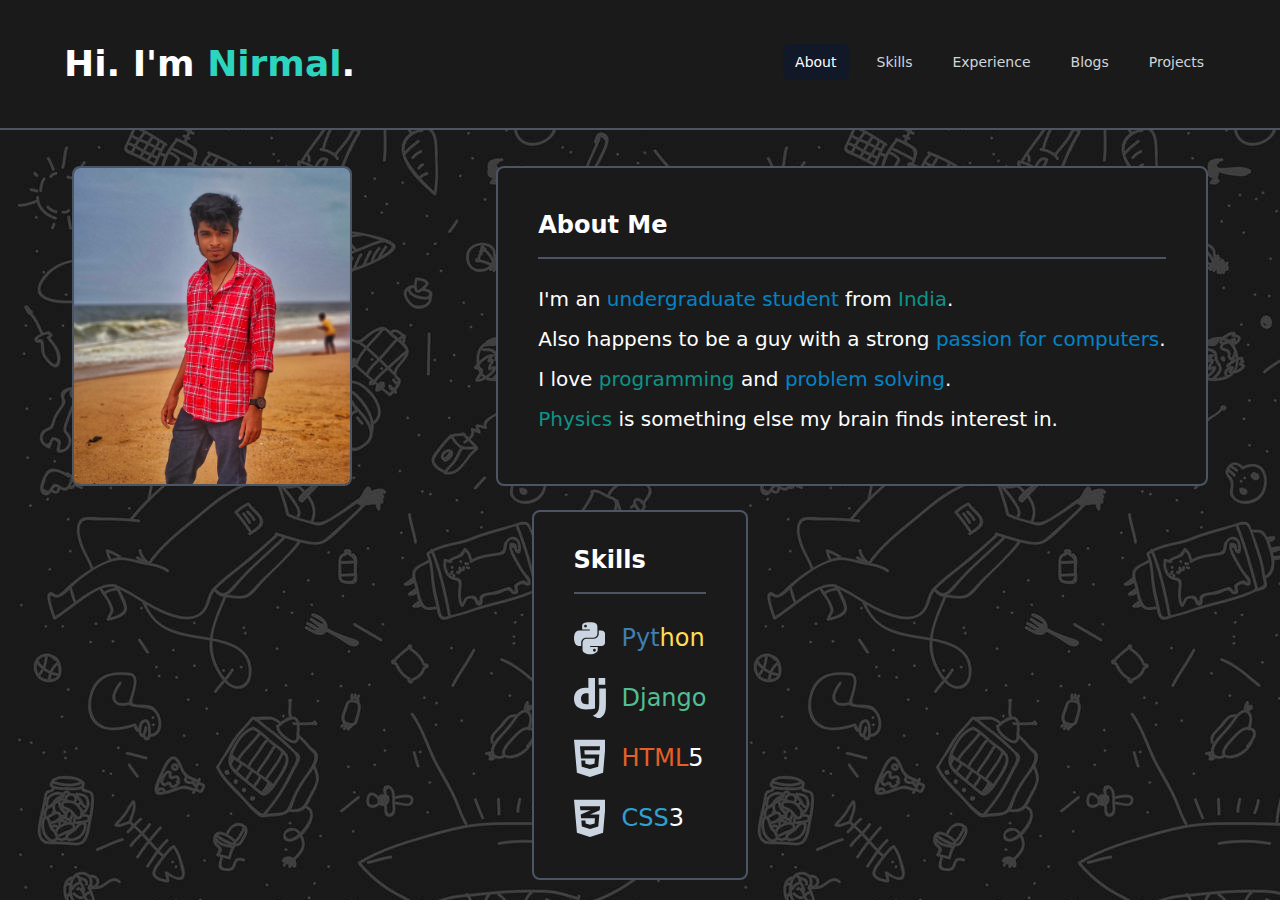
<file: index.html>
<!DOCTYPE html>
<html lang="en">
  <head>
    <meta charset="UTF-8" />
    <meta http-equiv="X-UA-Compatible" content="IE=edge" />
    <meta name="viewport" content="width=device-width, initial-scale=1.0" />

    <!-- tailwind css link -->

    <link href="./css/output.css" rel="stylesheet" />

    <!-- ... -->

    <title>Portfolio : Nirmal S</title>
  </head>
  <body class="bg-[url('../images/background.jpg')]">
    <!-- navbar -->

    <nav class="p-5 lg:p-8 border-b-2 border-gray-600 bg-[#1a1a1a]">
      <!-- desktop view -->

      <div class="mx-auto max-w-7xl px-2 sm:px-6 lg:px-8">
        <!-- main nav content -->

        <div class="relative flex h-16 items-center justify-between">
          <div
            class="flex flex-1 justify-between items-center sm:items-stretch"
          >
            <!-- nav heading -->

            <div class="text-4xl font-bold block">
              <span class="text-white"
                >Hi. I'm <span class="text-teal-400">Nirmal</span>.</span
              >
            </div>

            <!-- ... -->

            <div class="hidden ml-5 md:block">
              <div class="flex space-x-4">
                <!-- About link -->

                <a
                  href="#about"
                  class="bg-gray-900 text-white px-3 py-2 rounded-md text-sm font-medium"
                  aria-current="page"
                  >About</a
                >

                <!-- Skills link -->

                <a
                  href="#"
                  class="text-gray-300 hover:bg-gray-700 hover:text-white px-3 py-2 rounded-md text-sm font-medium"
                  >Skills</a
                >

                <!-- Experience link -->

                <a
                  href="#"
                  class="text-gray-300 hover:bg-gray-700 hover:text-white px-3 py-2 rounded-md text-sm font-medium"
                  >Experience</a
                >

                <!-- Blogs link -->

                <a
                  href="#"
                  class="text-gray-300 hover:bg-gray-700 hover:text-white px-3 py-2 rounded-md text-sm font-medium"
                  >Blogs</a
                >

                <!-- Projects -->

                <a
                  href="#"
                  class="text-gray-300 hover:bg-gray-700 hover:text-white px-3 py-2 rounded-md text-sm font-medium"
                  >Projects</a
                >
              </div>
            </div>
          </div>
          <div class="flex items-center md:hidden">
            <button
              type="button"
              class="inline-flex items-center justify-center rounded-md p-2 text-gray-400 hover:bg-gray-700 hover:text-white focus:outline-none focus:ring-2 focus:ring-inset focus:ring-white"
              aria-controls="mobile-menu"
              aria-expanded="false"
              onclick="openNav()"
            >
              <span class="sr-only">Open main menu</span>

              <svg
                class="block h-6 w-6"
                fill="none"
                viewBox="0 0 24 24"
                stroke-width="1.5"
                stroke="currentColor"
                aria-hidden="true"
              >
                <path
                  stroke-linecap="round"
                  stroke-linejoin="round"
                  d="M3.75 6.75h16.5M3.75 12h16.5m-16.5 5.25h16.5"
                />
              </svg>

              <svg
                class="hidden h-6 w-6"
                fill="none"
                viewBox="0 0 24 24"
                stroke-width="1.5"
                stroke="currentColor"
                aria-hidden="true"
              >
                <path
                  stroke-linecap="round"
                  stroke-linejoin="round"
                  d="M6 18L18 6M6 6l12 12"
                />
              </svg>
            </button>
          </div>
        </div>
      </div>

      <!-- Mobile menu, show/hide based on menu state -->

      <div class="md:hidden hidden" id="mobile-menu">
        <div class="space-y-1 px-2 pt-2 pb-3">
          <!-- About link -->

          <a
            href="#"
            class="bg-gray-900 text-white block px-3 py-2 rounded-md text-base font-medium"
            aria-current="page"
            >About</a
          >

          <!-- Skills link -->

          <a
            href="#"
            class="text-gray-300 hover:bg-gray-700 hover:text-white block px-3 py-2 rounded-md text-base font-medium"
            >Skills</a
          >

          <!-- Experience link -->

          <a
            href="#"
            class="text-gray-300 hover:bg-gray-700 hover:text-white block px-3 py-2 rounded-md text-base font-medium"
            >Experience</a
          >

          <!-- Blogs link -->

          <a
            href="#"
            class="text-gray-300 hover:bg-gray-700 hover:text-white block px-3 py-2 rounded-md text-base font-medium"
            >Blogs</a
          >

          <!-- Projects link -->

          <a
            href="#"
            class="text-gray-300 hover:bg-gray-700 hover:text-white block px-3 py-2 rounded-md text-base font-medium"
            >Projects</a
          >

          <!-- ... -->
        </div>
      </div>

      <!-- ... -->
    </nav>

    <!-- main content -->

    <main class="mx-auto max-w-7xl mt-6">
      <!-- About section -->

      <section class="flex justify-around flex-wrap" id="about">
        <img
          class="rounded-lg h-80 m-3 border-2 border-gray-600"
          src="./images/nirmal.jpeg"
          alt=""
        />
        <div
          class="flex justify-center items-center rounded-lg bg-[#1a1a1a] m-3 p-4 border-2 border-gray-600"
        >
          <div class="px-4 py-5 sm:px-6 text-white">
            <h3
              class="text-2xl font-semibold leading-6 pb-5 border-b-2 border-gray-600"
            >
              About Me
            </h3>
            <div>
              <ul class="list-none text-xl leading-loose mt-5">
                <li>
                  I'm an
                  <span class="text-sky-600 font-medium"
                    >undergraduate student</span
                  >
                  from <span class="text-teal-600 font-medium">India</span>.
                </li>
                <li>
                  Also happens to be a guy with a strong
                  <span class="text-sky-600 font-medium"
                    >passion for computers</span
                  >.
                </li>
                <li>
                  I love
                  <span class="text-teal-600 font-medium">programming</span> and
                  <span class="text-sky-600 font-medium">problem solving</span>.
                </li>
                <li>
                  <span class="text-teal-600 font-medium">Physics</span> is
                  something else my brain finds interest in.
                </li>
              </ul>
            </div>
          </div>
        </div>
      </section>

      <!-- ... -->

      <section class="flex justify-around flex-wrap" id="skills">
        <div
          class="flex justify-center items-center rounded-lg bg-[#1a1a1a] m-3 p-4 border-2 border-gray-600"
        >
          <div class="px-4 py-5 sm:px-6 text-white">
            <h3
              class="text-2xl font-semibold leading-6 pb-5 border-b-2 border-gray-600"
            >
              Skills
            </h3>
            <div>
              <ul class="list-none text-2xl leading-loose mt-5">
                <li class="flex gap-4 items-center pb-3">
                  <div class="w-8">
                    <svg
                      xmlns="http://www.w3.org/2000/svg"
                      viewBox="0 0 448 512"
                    >
                      <!--! Font Awesome Pro 6.3.0 by @fontawesome - https://fontawesome.com License - https://fontawesome.com/license (Commercial License) Copyright 2023 Fonticons, Inc. -->
                      <path
                        fill="#cbd5e1"
                        d="M439.8 200.5c-7.7-30.9-22.3-54.2-53.4-54.2h-40.1v47.4c0 36.8-31.2 67.8-66.8 67.8H172.7c-29.2 0-53.4 25-53.4 54.3v101.8c0 29 25.2 46 53.4 54.3 33.8 9.9 66.3 11.7 106.8 0 26.9-7.8 53.4-23.5 53.4-54.3v-40.7H226.2v-13.6h160.2c31.1 0 42.6-21.7 53.4-54.2 11.2-33.5 10.7-65.7 0-108.6zM286.2 404c11.1 0 20.1 9.1 20.1 20.3 0 11.3-9 20.4-20.1 20.4-11 0-20.1-9.2-20.1-20.4.1-11.3 9.1-20.3 20.1-20.3zM167.8 248.1h106.8c29.7 0 53.4-24.5 53.4-54.3V91.9c0-29-24.4-50.7-53.4-55.6-35.8-5.9-74.7-5.6-106.8.1-45.2 8-53.4 24.7-53.4 55.6v40.7h106.9v13.6h-147c-31.1 0-58.3 18.7-66.8 54.2-9.8 40.7-10.2 66.1 0 108.6 7.6 31.6 25.7 54.2 56.8 54.2H101v-48.8c0-35.3 30.5-66.4 66.8-66.4zm-6.7-142.6c-11.1 0-20.1-9.1-20.1-20.3.1-11.3 9-20.4 20.1-20.4 11 0 20.1 9.2 20.1 20.4s-9 20.3-20.1 20.3z"
                      />
                    </svg>
                  </div>
                  <div>
                    <span class="text-[#407eaf] font-medium">Pyt</span
                    ><span class="text-[#ffdd54] font-medium">hon</span>
                  </div>
                </li>
                <li class="flex gap-4 items-center pb-3">
                  <div class="w-8">
                    <svg
                      xmlns="http://www.w3.org/2000/svg"
                      viewBox="0 0 256 326"
                    >
                      <g fill="#cbd5e1">
                        <path
                          d="M114.784 0h53.278v244.191c-27.29 5.162-47.38 7.193-69.117 7.193C33.873 251.316 0 222.245 0 166.412c0-53.795 35.93-88.708 91.608-88.708 8.64 0 15.222.68 23.176 2.717V0zm1.867 124.427c-6.24-2.038-11.382-2.717-17.965-2.717-26.947 0-42.512 16.437-42.512 45.243 0 28.046 14.88 43.532 42.17 43.532 5.896 0 10.696-.332 18.307-1.351v-84.707z"
                        />
                        <path
                          d="M255.187 84.26v122.263c0 42.105-3.154 62.353-12.411 79.81-8.64 16.783-20.022 27.366-43.541 39.055l-49.438-23.297c23.519-10.93 34.901-20.588 42.17-35.327 7.61-15.072 10.01-32.529 10.01-78.445V84.261h53.21zM196.608 0h53.278v54.135h-53.278V0z"
                        />
                      </g>
                    </svg>
                  </div>
                  <span class="text-[#51be95] font-medium">Django</span>
                </li>
                <li class="flex gap-4 items-center pb-3">
                  <div class="w-8">
                    <svg
                      xmlns="http://www.w3.org/2000/svg"
                      viewBox="0 0 384 512"
                    >
                      <!--! Font Awesome Pro 6.3.0 by @fontawesome - https://fontawesome.com License - https://fontawesome.com/license (Commercial License) Copyright 2023 Fonticons, Inc. -->
                      <path
                        fill="#cbd5e1"
                        d="M0 32l34.9 395.8L191.5 480l157.6-52.2L384 32H0zm308.2 127.9H124.4l4.1 49.4h175.6l-13.6 148.4-97.9 27v.3h-1.1l-98.7-27.3-6-75.8h47.7L138 320l53.5 14.5 53.7-14.5 6-62.2H84.3L71.5 112.2h241.1l-4.4 47.7z"
                      />
                    </svg>
                  </div>
                  <div>
                    <span class="text-[#e56027] font-medium">HTML</span
                    ><span class="text-white font-medium">5</span>
                  </div>
                </li>
                <li class="flex gap-4 items-center">
                  <div class="w-8">
                    <svg
                      xmlns="http://www.w3.org/2000/svg"
                      viewBox="0 0 384 512"
                    >
                      <!--! Font Awesome Pro 6.3.0 by @fontawesome - https://fontawesome.com License - https://fontawesome.com/license (Commercial License) Copyright 2023 Fonticons, Inc. -->
                      <path
                        fill="#cbd5e1"
                        d="M0 32l34.9 395.8L192 480l157.1-52.2L384 32H0zm313.1 80l-4.8 47.3L193 208.6l-.3.1h111.5l-12.8 146.6-98.2 28.7-98.8-29.2-6.4-73.9h48.9l3.2 38.3 52.6 13.3 54.7-15.4 3.7-61.6-166.3-.5v-.1l-.2.1-3.6-46.3L193.1 162l6.5-2.7H76.7L70.9 112h242.2z"
                      />
                    </svg>
                  </div>
                  <div>
                    <span class="text-[#30a0d1] font-medium">CSS</span
                    ><span class="text-white font-medium">3</span>
                  </div>
                </li>
              </ul>
            </div>
          </div>
        </div>
      </section>
    </main>

    <!-- ... -->

    <!-- javascript link -->
    <script src="./js/app.js"></script>
  </body>
</html>
</file>
<file: css/output.css>
/*
! tailwindcss v3.2.7 | MIT License | https://tailwindcss.com
*/

/*
1. Prevent padding and border from affecting element width. (https://github.com/mozdevs/cssremedy/issues/4)
2. Allow adding a border to an element by just adding a border-width. (https://github.com/tailwindcss/tailwindcss/pull/116)
*/

*,
::before,
::after {
  box-sizing: border-box;
  /* 1 */
  border-width: 0;
  /* 2 */
  border-style: solid;
  /* 2 */
  border-color: #e5e7eb;
  /* 2 */
}

::before,
::after {
  --tw-content: '';
}

/*
1. Use a consistent sensible line-height in all browsers.
2. Prevent adjustments of font size after orientation changes in iOS.
3. Use a more readable tab size.
4. Use the user's configured `sans` font-family by default.
5. Use the user's configured `sans` font-feature-settings by default.
*/

html {
  line-height: 1.5;
  /* 1 */
  -webkit-text-size-adjust: 100%;
  /* 2 */
  -moz-tab-size: 4;
  /* 3 */
  -o-tab-size: 4;
     tab-size: 4;
  /* 3 */
  font-family: ui-sans-serif, system-ui, -apple-system, BlinkMacSystemFont, "Segoe UI", Roboto, "Helvetica Neue", Arial, "Noto Sans", sans-serif, "Apple Color Emoji", "Segoe UI Emoji", "Segoe UI Symbol", "Noto Color Emoji";
  /* 4 */
  font-feature-settings: normal;
  /* 5 */
}

/*
1. Remove the margin in all browsers.
2. Inherit line-height from `html` so users can set them as a class directly on the `html` element.
*/

body {
  margin: 0;
  /* 1 */
  line-height: inherit;
  /* 2 */
}

/*
1. Add the correct height in Firefox.
2. Correct the inheritance of border color in Firefox. (https://bugzilla.mozilla.org/show_bug.cgi?id=190655)
3. Ensure horizontal rules are visible by default.
*/

hr {
  height: 0;
  /* 1 */
  color: inherit;
  /* 2 */
  border-top-width: 1px;
  /* 3 */
}

/*
Add the correct text decoration in Chrome, Edge, and Safari.
*/

abbr:where([title]) {
  -webkit-text-decoration: underline dotted;
          text-decoration: underline dotted;
}

/*
Remove the default font size and weight for headings.
*/

h1,
h2,
h3,
h4,
h5,
h6 {
  font-size: inherit;
  font-weight: inherit;
}

/*
Reset links to optimize for opt-in styling instead of opt-out.
*/

a {
  color: inherit;
  text-decoration: inherit;
}

/*
Add the correct font weight in Edge and Safari.
*/

b,
strong {
  font-weight: bolder;
}

/*
1. Use the user's configured `mono` font family by default.
2. Correct the odd `em` font sizing in all browsers.
*/

code,
kbd,
samp,
pre {
  font-family: ui-monospace, SFMono-Regular, Menlo, Monaco, Consolas, "Liberation Mono", "Courier New", monospace;
  /* 1 */
  font-size: 1em;
  /* 2 */
}

/*
Add the correct font size in all browsers.
*/

small {
  font-size: 80%;
}

/*
Prevent `sub` and `sup` elements from affecting the line height in all browsers.
*/

sub,
sup {
  font-size: 75%;
  line-height: 0;
  position: relative;
  vertical-align: baseline;
}

sub {
  bottom: -0.25em;
}

sup {
  top: -0.5em;
}

/*
1. Remove text indentation from table contents in Chrome and Safari. (https://bugs.chromium.org/p/chromium/issues/detail?id=999088, https://bugs.webkit.org/show_bug.cgi?id=201297)
2. Correct table border color inheritance in all Chrome and Safari. (https://bugs.chromium.org/p/chromium/issues/detail?id=935729, https://bugs.webkit.org/show_bug.cgi?id=195016)
3. Remove gaps between table borders by default.
*/

table {
  text-indent: 0;
  /* 1 */
  border-color: inherit;
  /* 2 */
  border-collapse: collapse;
  /* 3 */
}

/*
1. Change the font styles in all browsers.
2. Remove the margin in Firefox and Safari.
3. Remove default padding in all browsers.
*/

button,
input,
optgroup,
select,
textarea {
  font-family: inherit;
  /* 1 */
  font-size: 100%;
  /* 1 */
  font-weight: inherit;
  /* 1 */
  line-height: inherit;
  /* 1 */
  color: inherit;
  /* 1 */
  margin: 0;
  /* 2 */
  padding: 0;
  /* 3 */
}

/*
Remove the inheritance of text transform in Edge and Firefox.
*/

button,
select {
  text-transform: none;
}

/*
1. Correct the inability to style clickable types in iOS and Safari.
2. Remove default button styles.
*/

button,
[type='button'],
[type='reset'],
[type='submit'] {
  -webkit-appearance: button;
  /* 1 */
  background-color: transparent;
  /* 2 */
  background-image: none;
  /* 2 */
}

/*
Use the modern Firefox focus style for all focusable elements.
*/

:-moz-focusring {
  outline: auto;
}

/*
Remove the additional `:invalid` styles in Firefox. (https://github.com/mozilla/gecko-dev/blob/2f9eacd9d3d995c937b4251a5557d95d494c9be1/layout/style/res/forms.css#L728-L737)
*/

:-moz-ui-invalid {
  box-shadow: none;
}

/*
Add the correct vertical alignment in Chrome and Firefox.
*/

progress {
  vertical-align: baseline;
}

/*
Correct the cursor style of increment and decrement buttons in Safari.
*/

::-webkit-inner-spin-button,
::-webkit-outer-spin-button {
  height: auto;
}

/*
1. Correct the odd appearance in Chrome and Safari.
2. Correct the outline style in Safari.
*/

[type='search'] {
  -webkit-appearance: textfield;
  /* 1 */
  outline-offset: -2px;
  /* 2 */
}

/*
Remove the inner padding in Chrome and Safari on macOS.
*/

::-webkit-search-decoration {
  -webkit-appearance: none;
}

/*
1. Correct the inability to style clickable types in iOS and Safari.
2. Change font properties to `inherit` in Safari.
*/

::-webkit-file-upload-button {
  -webkit-appearance: button;
  /* 1 */
  font: inherit;
  /* 2 */
}

/*
Add the correct display in Chrome and Safari.
*/

summary {
  display: list-item;
}

/*
Removes the default spacing and border for appropriate elements.
*/

blockquote,
dl,
dd,
h1,
h2,
h3,
h4,
h5,
h6,
hr,
figure,
p,
pre {
  margin: 0;
}

fieldset {
  margin: 0;
  padding: 0;
}

legend {
  padding: 0;
}

ol,
ul,
menu {
  list-style: none;
  margin: 0;
  padding: 0;
}

/*
Prevent resizing textareas horizontally by default.
*/

textarea {
  resize: vertical;
}

/*
1. Reset the default placeholder opacity in Firefox. (https://github.com/tailwindlabs/tailwindcss/issues/3300)
2. Set the default placeholder color to the user's configured gray 400 color.
*/

input::-moz-placeholder, textarea::-moz-placeholder {
  opacity: 1;
  /* 1 */
  color: #9ca3af;
  /* 2 */
}

input::placeholder,
textarea::placeholder {
  opacity: 1;
  /* 1 */
  color: #9ca3af;
  /* 2 */
}

/*
Set the default cursor for buttons.
*/

button,
[role="button"] {
  cursor: pointer;
}

/*
Make sure disabled buttons don't get the pointer cursor.
*/

:disabled {
  cursor: default;
}

/*
1. Make replaced elements `display: block` by default. (https://github.com/mozdevs/cssremedy/issues/14)
2. Add `vertical-align: middle` to align replaced elements more sensibly by default. (https://github.com/jensimmons/cssremedy/issues/14#issuecomment-634934210)
   This can trigger a poorly considered lint error in some tools but is included by design.
*/

img,
svg,
video,
canvas,
audio,
iframe,
embed,
object {
  display: block;
  /* 1 */
  vertical-align: middle;
  /* 2 */
}

/*
Constrain images and videos to the parent width and preserve their intrinsic aspect ratio. (https://github.com/mozdevs/cssremedy/issues/14)
*/

img,
video {
  max-width: 100%;
  height: auto;
}

/* Make elements with the HTML hidden attribute stay hidden by default */

[hidden] {
  display: none;
}

*, ::before, ::after {
  --tw-border-spacing-x: 0;
  --tw-border-spacing-y: 0;
  --tw-translate-x: 0;
  --tw-translate-y: 0;
  --tw-rotate: 0;
  --tw-skew-x: 0;
  --tw-skew-y: 0;
  --tw-scale-x: 1;
  --tw-scale-y: 1;
  --tw-pan-x:  ;
  --tw-pan-y:  ;
  --tw-pinch-zoom:  ;
  --tw-scroll-snap-strictness: proximity;
  --tw-ordinal:  ;
  --tw-slashed-zero:  ;
  --tw-numeric-figure:  ;
  --tw-numeric-spacing:  ;
  --tw-numeric-fraction:  ;
  --tw-ring-inset:  ;
  --tw-ring-offset-width: 0px;
  --tw-ring-offset-color: #fff;
  --tw-ring-color: rgb(59 130 246 / 0.5);
  --tw-ring-offset-shadow: 0 0 #0000;
  --tw-ring-shadow: 0 0 #0000;
  --tw-shadow: 0 0 #0000;
  --tw-shadow-colored: 0 0 #0000;
  --tw-blur:  ;
  --tw-brightness:  ;
  --tw-contrast:  ;
  --tw-grayscale:  ;
  --tw-hue-rotate:  ;
  --tw-invert:  ;
  --tw-saturate:  ;
  --tw-sepia:  ;
  --tw-drop-shadow:  ;
  --tw-backdrop-blur:  ;
  --tw-backdrop-brightness:  ;
  --tw-backdrop-contrast:  ;
  --tw-backdrop-grayscale:  ;
  --tw-backdrop-hue-rotate:  ;
  --tw-backdrop-invert:  ;
  --tw-backdrop-opacity:  ;
  --tw-backdrop-saturate:  ;
  --tw-backdrop-sepia:  ;
}

::backdrop {
  --tw-border-spacing-x: 0;
  --tw-border-spacing-y: 0;
  --tw-translate-x: 0;
  --tw-translate-y: 0;
  --tw-rotate: 0;
  --tw-skew-x: 0;
  --tw-skew-y: 0;
  --tw-scale-x: 1;
  --tw-scale-y: 1;
  --tw-pan-x:  ;
  --tw-pan-y:  ;
  --tw-pinch-zoom:  ;
  --tw-scroll-snap-strictness: proximity;
  --tw-ordinal:  ;
  --tw-slashed-zero:  ;
  --tw-numeric-figure:  ;
  --tw-numeric-spacing:  ;
  --tw-numeric-fraction:  ;
  --tw-ring-inset:  ;
  --tw-ring-offset-width: 0px;
  --tw-ring-offset-color: #fff;
  --tw-ring-color: rgb(59 130 246 / 0.5);
  --tw-ring-offset-shadow: 0 0 #0000;
  --tw-ring-shadow: 0 0 #0000;
  --tw-shadow: 0 0 #0000;
  --tw-shadow-colored: 0 0 #0000;
  --tw-blur:  ;
  --tw-brightness:  ;
  --tw-contrast:  ;
  --tw-grayscale:  ;
  --tw-hue-rotate:  ;
  --tw-invert:  ;
  --tw-saturate:  ;
  --tw-sepia:  ;
  --tw-drop-shadow:  ;
  --tw-backdrop-blur:  ;
  --tw-backdrop-brightness:  ;
  --tw-backdrop-contrast:  ;
  --tw-backdrop-grayscale:  ;
  --tw-backdrop-hue-rotate:  ;
  --tw-backdrop-invert:  ;
  --tw-backdrop-opacity:  ;
  --tw-backdrop-saturate:  ;
  --tw-backdrop-sepia:  ;
}

.sr-only {
  position: absolute;
  width: 1px;
  height: 1px;
  padding: 0;
  margin: -1px;
  overflow: hidden;
  clip: rect(0, 0, 0, 0);
  white-space: nowrap;
  border-width: 0;
}

.relative {
  position: relative;
}

.m-3 {
  margin: 0.75rem;
}

.mx-auto {
  margin-left: auto;
  margin-right: auto;
}

.ml-5 {
  margin-left: 1.25rem;
}

.mt-5 {
  margin-top: 1.25rem;
}

.mt-6 {
  margin-top: 1.5rem;
}

.block {
  display: block;
}

.flex {
  display: flex;
}

.inline-flex {
  display: inline-flex;
}

.hidden {
  display: none;
}

.h-16 {
  height: 4rem;
}

.h-6 {
  height: 1.5rem;
}

.h-80 {
  height: 20rem;
}

.w-6 {
  width: 1.5rem;
}

.w-8 {
  width: 2rem;
}

.max-w-7xl {
  max-width: 80rem;
}

.flex-1 {
  flex: 1 1 0%;
}

.list-none {
  list-style-type: none;
}

.flex-wrap {
  flex-wrap: wrap;
}

.items-center {
  align-items: center;
}

.justify-center {
  justify-content: center;
}

.justify-between {
  justify-content: space-between;
}

.justify-around {
  justify-content: space-around;
}

.gap-4 {
  gap: 1rem;
}

.space-x-4 > :not([hidden]) ~ :not([hidden]) {
  --tw-space-x-reverse: 0;
  margin-right: calc(1rem * var(--tw-space-x-reverse));
  margin-left: calc(1rem * calc(1 - var(--tw-space-x-reverse)));
}

.space-y-1 > :not([hidden]) ~ :not([hidden]) {
  --tw-space-y-reverse: 0;
  margin-top: calc(0.25rem * calc(1 - var(--tw-space-y-reverse)));
  margin-bottom: calc(0.25rem * var(--tw-space-y-reverse));
}

.rounded-lg {
  border-radius: 0.5rem;
}

.rounded-md {
  border-radius: 0.375rem;
}

.border-2 {
  border-width: 2px;
}

.border-b-2 {
  border-bottom-width: 2px;
}

.border-gray-600 {
  --tw-border-opacity: 1;
  border-color: rgb(75 85 99 / var(--tw-border-opacity));
}

.bg-\[\#1a1a1a\] {
  --tw-bg-opacity: 1;
  background-color: rgb(26 26 26 / var(--tw-bg-opacity));
}

.bg-gray-900 {
  --tw-bg-opacity: 1;
  background-color: rgb(17 24 39 / var(--tw-bg-opacity));
}

.bg-\[url\(\'\.\.\/images\/background\.jpg\'\)\] {
  background-image: url('../images/background.jpg');
}

.p-2 {
  padding: 0.5rem;
}

.p-4 {
  padding: 1rem;
}

.p-5 {
  padding: 1.25rem;
}

.px-2 {
  padding-left: 0.5rem;
  padding-right: 0.5rem;
}

.px-3 {
  padding-left: 0.75rem;
  padding-right: 0.75rem;
}

.px-4 {
  padding-left: 1rem;
  padding-right: 1rem;
}

.py-2 {
  padding-top: 0.5rem;
  padding-bottom: 0.5rem;
}

.py-5 {
  padding-top: 1.25rem;
  padding-bottom: 1.25rem;
}

.pb-3 {
  padding-bottom: 0.75rem;
}

.pb-5 {
  padding-bottom: 1.25rem;
}

.pt-2 {
  padding-top: 0.5rem;
}

.text-2xl {
  font-size: 1.5rem;
  line-height: 2rem;
}

.text-4xl {
  font-size: 2.25rem;
  line-height: 2.5rem;
}

.text-base {
  font-size: 1rem;
  line-height: 1.5rem;
}

.text-sm {
  font-size: 0.875rem;
  line-height: 1.25rem;
}

.text-xl {
  font-size: 1.25rem;
  line-height: 1.75rem;
}

.font-bold {
  font-weight: 700;
}

.font-medium {
  font-weight: 500;
}

.font-semibold {
  font-weight: 600;
}

.leading-6 {
  line-height: 1.5rem;
}

.leading-loose {
  line-height: 2;
}

.text-\[\#30a0d1\] {
  --tw-text-opacity: 1;
  color: rgb(48 160 209 / var(--tw-text-opacity));
}

.text-\[\#407eaf\] {
  --tw-text-opacity: 1;
  color: rgb(64 126 175 / var(--tw-text-opacity));
}

.text-\[\#51be95\] {
  --tw-text-opacity: 1;
  color: rgb(81 190 149 / var(--tw-text-opacity));
}

.text-\[\#e56027\] {
  --tw-text-opacity: 1;
  color: rgb(229 96 39 / var(--tw-text-opacity));
}

.text-\[\#ffdd54\] {
  --tw-text-opacity: 1;
  color: rgb(255 221 84 / var(--tw-text-opacity));
}

.text-gray-300 {
  --tw-text-opacity: 1;
  color: rgb(209 213 219 / var(--tw-text-opacity));
}

.text-gray-400 {
  --tw-text-opacity: 1;
  color: rgb(156 163 175 / var(--tw-text-opacity));
}

.text-sky-600 {
  --tw-text-opacity: 1;
  color: rgb(2 132 199 / var(--tw-text-opacity));
}

.text-teal-400 {
  --tw-text-opacity: 1;
  color: rgb(45 212 191 / var(--tw-text-opacity));
}

.text-teal-600 {
  --tw-text-opacity: 1;
  color: rgb(13 148 136 / var(--tw-text-opacity));
}

.text-white {
  --tw-text-opacity: 1;
  color: rgb(255 255 255 / var(--tw-text-opacity));
}

.hover\:bg-gray-700:hover {
  --tw-bg-opacity: 1;
  background-color: rgb(55 65 81 / var(--tw-bg-opacity));
}

.hover\:text-white:hover {
  --tw-text-opacity: 1;
  color: rgb(255 255 255 / var(--tw-text-opacity));
}

.focus\:outline-none:focus {
  outline: 2px solid transparent;
  outline-offset: 2px;
}

.focus\:ring-2:focus {
  --tw-ring-offset-shadow: var(--tw-ring-inset) 0 0 0 var(--tw-ring-offset-width) var(--tw-ring-offset-color);
  --tw-ring-shadow: var(--tw-ring-inset) 0 0 0 calc(2px + var(--tw-ring-offset-width)) var(--tw-ring-color);
  box-shadow: var(--tw-ring-offset-shadow), var(--tw-ring-shadow), var(--tw-shadow, 0 0 #0000);
}

.focus\:ring-inset:focus {
  --tw-ring-inset: inset;
}

.focus\:ring-white:focus {
  --tw-ring-opacity: 1;
  --tw-ring-color: rgb(255 255 255 / var(--tw-ring-opacity));
}

@media (min-width: 640px) {
  .sm\:items-stretch {
    align-items: stretch;
  }

  .sm\:px-6 {
    padding-left: 1.5rem;
    padding-right: 1.5rem;
  }
}

@media (min-width: 768px) {
  .md\:block {
    display: block;
  }

  .md\:hidden {
    display: none;
  }
}

@media (min-width: 1024px) {
  .lg\:p-8 {
    padding: 2rem;
  }

  .lg\:px-8 {
    padding-left: 2rem;
    padding-right: 2rem;
  }
}
</file>
